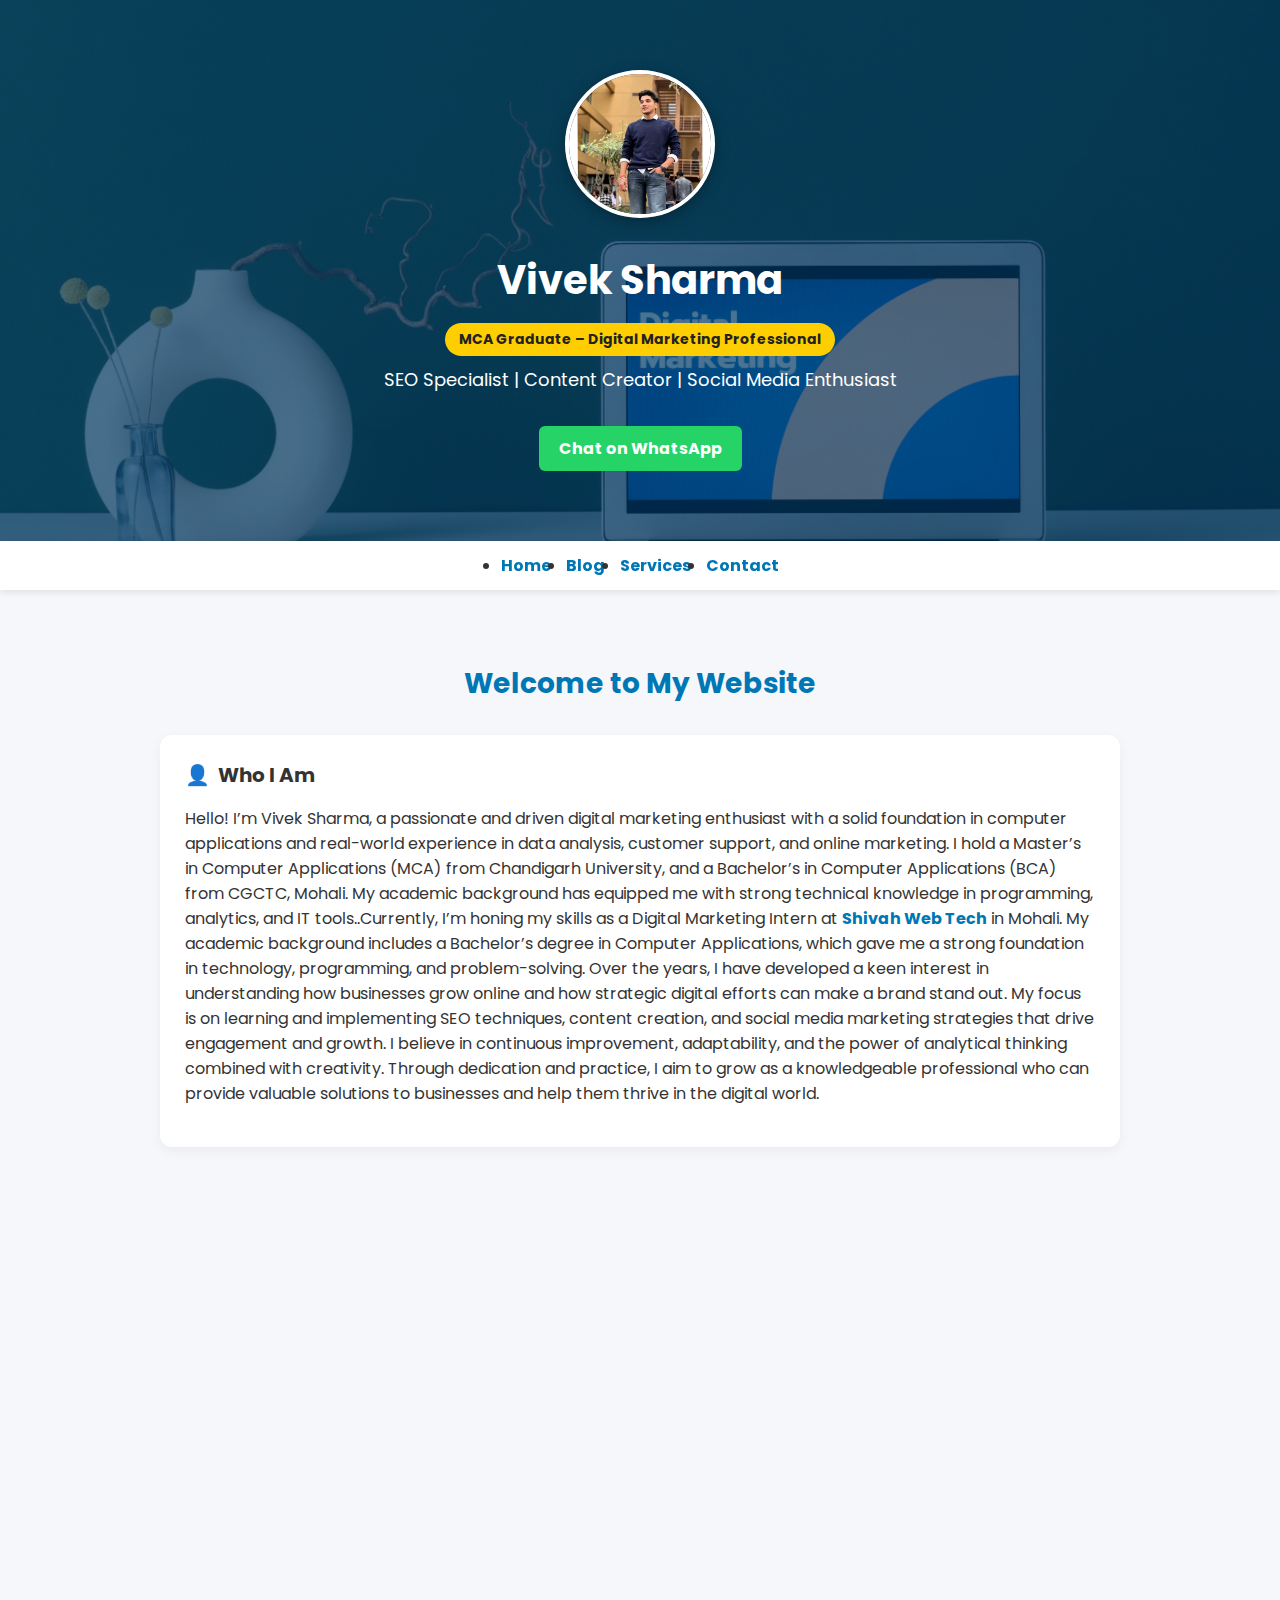
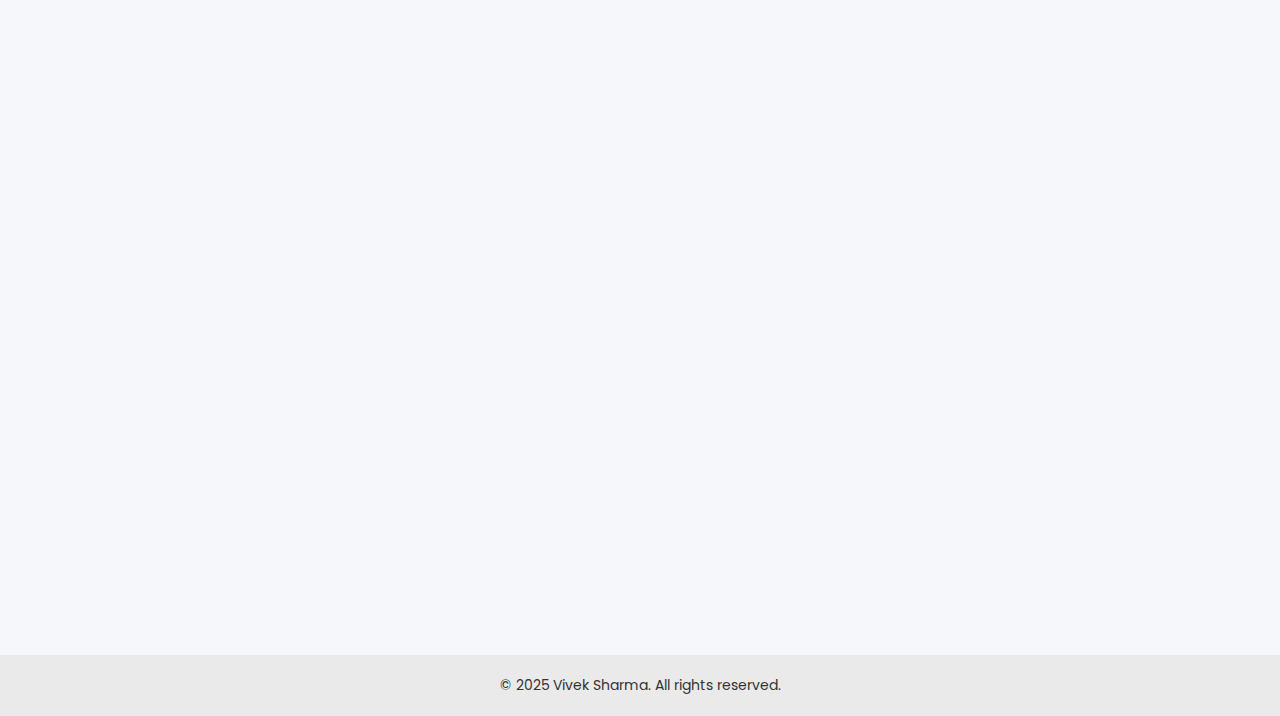
<file: index.html>
<!DOCTYPE html>
<html lang="en">
<head>
  <meta charset="UTF-8" />
  <meta name="viewport" content="width=device-width, initial-scale=1.0" />
  <meta name="description" content="Vivek Sharma – SEO Specialist & Digital Marketer helping businesses grow with SEO, content, and social media marketing. Proven results in lead generation & ranking." />
  <!-- Open Graph / Social Meta -->
<meta property="og:type" content="website" />
<meta property="og:title" content="SEO Specialist & Digital Marketer | Vivek Sharma – SEO & SMM Expert" />
<meta property="og:description" content="Vivek Sharma – SEO Specialist & Digital Marketer helping businesses grow with SEO, content, and social media marketing. Proven results in lead generation & ranking." />
<meta property="og:url" content="https://viveksharma90122-arch.github.io/seo/" />
<meta property="og:image" content="https://viveksharma90122-arch.github.io/digital-marketing/og-banner.jpg" />
<meta property="og:site_name" content="Vivek Sharma Portfolio" />
<meta name="twitter:card" content="summary_large_image" />
<meta name="twitter:title" content="SEO Specialist & Digital Marketer | Vivek Sharma – SEO & SMM Expert" />
<meta name="twitter:description" content="Portfolio of Vivek Sharma – SEO Specialist and Digital Marketing professional. Explore my work, skills, and journey." />
<meta name="twitter:image" content="https://viveksharma90122-arch.github.io/digital-marketing/og-banner.jpg" />
   <!--Canonical Tag Added -->
  <link rel="canonical" href="https://viveksharma90122-arch.github.io/digital-marketing/index.html" />
<title>SEO Specialist & Digital Marketer | Vivek Sharma – SEO & SMM Expert</title>
  <link rel="icon" type="image/png" href="favicon.png">
 <meta name="google-site-verification" content="your_verification_code_here" />
 <link href="https://fonts.googleapis.com/css2?family=Poppins:wght@300;400;600&display=swap" rel="stylesheet">
  <!-- Google tag (gtag.js) -->
<script async src="https://www.googletagmanager.com/gtag/js?id=G-89XR0S2K78"></script>
<script>
  window.dataLayer = window.dataLayer || [];
  function gtag(){dataLayer.push(arguments);}
  gtag('js', new Date());

  gtag('config', 'G-89XR0S2K78');
</script>
  <script type="application/ld+json">
{
  "@context": "https://schema.org",
  "@type": "Person",
  "name": "Vivek Sharma",
  "url": "https://viveksharma90122-arch.github.io/digital-marketing/",
  "image": "https://viveksharma90122-arch.github.io/digital-marketing/vivek.jpg",
  "jobTitle": "SEO Specialist & Digital Marketer",
  "description": "SEO Specialist, Content Creator, and Digital Marketing Professional helping businesses grow online.",
  "sameAs": [
    "https://www.instagram.com/vivvek._.sharma",
    "https://www.facebook.com/share/1AnR7f1GZd/?mibextid=wwXIfr",
    "https://www.linkedin.com/in/vivek-sharma-5a1b1b268"
  ],
  "worksFor": {
    "@type": "Organization",
    "name": "Shivah Web Tech",
    "url": "https://www.shivahwebtech.com/digital-marketing"
  }
}
</script>
  <script type="application/ld+json">
{
  "@context": "https://schema.org",
  "@type": "WebSite",
  "name": "Vivek Sharma - Digital Marketing",
  "url": "https://viveksharma90122-arch.github.io/digital-marketing/",
  "potentialAction": {
    "@type": "SearchAction",
    "target": "https://viveksharma90122-arch.github.io/digital-marketing/?s={search_term_string}",
    "query-input": "required name=search_term_string"
  }
}
</script>
  <script type="application/ld+json">
{
  "@context": "https://schema.org",
  "@type": "FAQPage",
  "mainEntity": [
    {
      "@type": "Question",
      "name": "What services does Vivek Sharma provide?",
      "acceptedAnswer": {
        "@type": "Answer",
        "text": "I provide SEO services, content marketing, and social media marketing strategies to help businesses grow online."
      }
    },
    {
      "@type": "Question",
      "name": "Where can I connect with Vivek Sharma?",
      "acceptedAnswer": {
        "@type": "Answer",
        "text": "You can connect with me on Instagram, Facebook, and LinkedIn to learn more about my work in digital marketing."
      }
    },
    {
      "@type": "Question",
      "name": "Does Vivek Sharma offer personalized digital marketing strategies?",
      "acceptedAnswer": {
        "@type": "Answer",
        "text": "Yes, I create customized digital marketing strategies based on the unique needs and goals of businesses to achieve maximum results."
      }
    },
    {
      "@type": "Question",
      "name": "How can SEO help my business?",
      "acceptedAnswer": {
        "@type": "Answer",
        "text": "SEO helps your business by improving your website's visibility on Google, driving more organic traffic, and increasing leads and sales."
      }
    },
    {
      "@type": "Question",
      "name": "Why should I hire a digital marketing expert?",
      "acceptedAnswer": {
        "@type": "Answer",
        "text": "Hiring a digital marketing expert ensures you get proven strategies, save time, and achieve faster growth online without trial and error."
      }
    },
    {
      "@type": "Question",
      "name": "Do you provide social media marketing services?",
      "acceptedAnswer": {
        "@type": "Answer",
        "text": "Yes, I help businesses grow their social media presence through targeted strategies on Instagram, Facebook, LinkedIn, and more."
      }
    },
    {
      "@type": "Question",
      "name": "How long does it take to see SEO results?",
      "acceptedAnswer": {
        "@type": "Answer",
        "text": "SEO is a long-term process. Usually, it takes 3 to 6 months to start seeing noticeable improvements in rankings and traffic."
      }
    },
    {
      "@type": "Question",
      "name": "Can you help me rank my LinkedIn profile on Google?",
      "acceptedAnswer": {
        "@type": "Answer",
        "text": "Yes, I specialize in building personal branding strategies, backlinks, and SEO optimization to rank LinkedIn profiles on Google search results."
      }
    },
    {
      "@type": "Question",
      "name": "Do you work with businesses outside India?",
      "acceptedAnswer": {
        "@type": "Answer",
        "text": "Yes, I work with clients globally and provide digital marketing services tailored for international businesses."
      }
    }
  ]
}
</script>
  <style>
    * { box-sizing: border-box; }
    html { scroll-behavior: smooth; }
    body {
      font-family: 'Poppins', sans-serif;
      margin: 0; padding: 0;
      background: #f5f7fa; color: #333;
      transition: background 0.3s, color 0.3s;
    }
    body.dark { background: #1e1e1e; color: #f5f5f5; }
    header {
      background: url('img.jpg') center/cover no-repeat;
      color: white; padding: 70px 20px; text-align: center; position: relative;
    }
    header::after {
      content: ''; position: absolute; top: 0; left: 0; right: 0; bottom: 0;
      background: rgba(0, 55, 100, 0.7); z-index: 1;
    }
    header * { position: relative; z-index: 2; }
    .profile-img { width: 150px; border-radius: 50%; margin-bottom: 15px; border: 4px solid white; box-shadow: 0 4px 15px rgba(0,0,0,0.3);}
    h1 { margin: 10px 0 5px; font-size: 2.5em; }
    .badge { display: inline-block; background: #ffce00; color: #222; padding: 6px 14px; font-weight: bold; border-radius: 20px; font-size: 14px; margin-top: 8px;}
    p.subtitle { font-size: 18px; margin-top: 10px; }
    .btn { background: #25d366; color: white; padding: 10px 20px; border-radius: 6px; text-decoration: none; display: inline-block; margin-top: 15px; font-weight: bold; transition: background 0.3s;}
    .btn:hover { background: #1da851; }
    nav {
      background: #fff; padding: 12px 20px; text-align: center; position: sticky; top: 0; z-index: 100;
      box-shadow: 0 2px 8px rgba(0,0,0,0.1); display: flex; justify-content: center; align-items: center; gap: 15px;
    }
    body.dark nav { background: #2c2c2c; }
    nav a { color: #0077b5; text-decoration: none; font-weight: bold; font-size: 16px; }
    nav a:hover { color: #ff9800; }
    .theme-toggle {
      cursor: pointer; padding: 8px 14px; background: #0077b5; color: white; border: none; border-radius: 20px; font-weight: bold; transition: background 0.3s;
    }
    .theme-toggle:hover { background: #005582; }
    section { margin: 30px auto; max-width: 1000px; padding: 20px; }
    .card {
      background: #fff; border-radius: 12px; box-shadow: 0 4px 12px rgba(0,0,0,0.05);
      padding: 25px; margin-bottom: 25px; transition: transform 0.5s ease, opacity 0.8s ease, box-shadow 0.3s ease;
      opacity: 0; transform: translateY(30px);
    }
    body.dark .card { background: #2c2c2c; }
    .card.visible { opacity: 1; transform: translateY(0); }
    .card:hover { box-shadow: 0 6px 20px rgba(0,0,0,0.1); }
    h2 { font-size: 28px; color: #0077b5; text-align: center; margin-bottom: 30px; }
    h3 { color: inherit; margin-top: 0; margin-bottom: 15px; font-size: 20px; }
    h3 span { margin-right: 8px; }
    footer { text-align: center; padding: 20px; background: #eaeaea; margin-top: 40px; font-size: 14px; }
    body.dark footer { background: #2c2c2c; }
    ul li { margin-bottom: 10px; }
    a.company-link { color: #0077b5; text-decoration: none; font-weight: bold; }
    a.company-link:hover { text-decoration: underline; }

    /* Popup Modal Styles */
    .popup-overlay {
      display: none;
      position: fixed; top: 0; left: 0; width: 100%; height: 100%;
      background: rgba(0,0,0,0.6);
      justify-content: center; align-items: center;
      z-index: 999;
    }
    .popup {
      background: #fff; color: #333;
      padding: 30px;
      border-radius: 12px;
      max-width: 400px;
      text-align: center;
      box-shadow: 0 8px 20px rgba(0,0,0,0.3);
      position: relative;
      animation: popin 0.4s ease;
    }
    body.dark .popup { background: #2c2c2c; color: #f5f5f5; }
    .popup h2 { font-size: 22px; margin-bottom: 15px; color: #ff5722; }
    .popup p { font-size: 16px; margin-bottom: 20px; }
    .popup a {
      display: inline-block; background: #ff5722; color: white;
      padding: 10px 20px; text-decoration: none; border-radius: 8px; font-weight: bold;
    }
    .popup a:hover { background: #e64a19; }
    .popup .close-btn {
      position: absolute; top: 10px; right: 15px; cursor: pointer; font-size: 20px; font-weight: bold; color: #666;
    }
    @keyframes popin {
      0% { transform: scale(0.7); opacity: 0; }
      100% { transform: scale(1); opacity: 1; }
    }
    @media (max-width: 768px) { nav { flex-wrap: wrap; } h1 { font-size: 2em; } }
  </style>
</head>
<body>
  <header>
    <img src="vivek.jpg" alt="Vivek Sharma" class="profile-img" />
    <h1>Vivek Sharma</h1>
    <div class="badge">MCA Graduate – Digital Marketing Professional</div>
    <p class="subtitle">SEO Specialist | Content Creator | Social Media Enthusiast</p>
    <a href="https://wa.me/919012285865" class="btn">Chat on WhatsApp</a>
  </header>

 <nav>
    <li><a href="index.html">Home</a></li>
    <li><a href="blog.html">Blog</a></li>
    <li><a href="services.html">Services</a></li>
    <li><a href="contact.html">Contact</a></li>
</nav>

  <section>
    <h2>Welcome to My Website</h2>

 <div class="card">
  <h3><span>👤</span>Who I Am</h3>
  <p>Hello! I’m Vivek Sharma, a passionate and driven digital marketing enthusiast with a solid foundation in computer applications and real-world experience in data analysis, customer support, and online marketing.

  I hold a Master’s in Computer Applications (MCA) from Chandigarh University, and a Bachelor’s in Computer Applications (BCA) from CGCTC, Mohali. My academic background has equipped me with strong technical knowledge in programming, analytics, and IT tools..Currently, I’m honing my skills as a Digital Marketing Intern at 
  <a href="https://www.shivahwebtech.com/digital-marketing" target="_blank" class="company-link">Shivah Web Tech</a> in Mohali. 
  My academic background includes a Bachelor’s degree in Computer Applications, which gave me a strong foundation in technology, programming, and problem-solving.
  Over the years, I have developed a keen interest in understanding how businesses grow online and how strategic digital efforts can make a brand stand out. 
  My focus is on learning and implementing SEO techniques, content creation, and social media marketing strategies that drive engagement and growth. 
  I believe in continuous improvement, adaptability, and the power of analytical thinking combined with creativity. 
  Through dedication and practice, I aim to grow as a knowledgeable professional who can provide valuable solutions to businesses and help them thrive in the digital world.</p>
</div>


    <div class="card">
      <h3><span>🚀</span>My Digital Marketing Journey</h3>
      <p>Over time, I discovered my interest in the creative and analytical side of the digital world. 
      While working on projects and learning new tools, I realized that digital marketing combines both creativity and data-driven strategies. 
      It is this blend of art and science that inspired me to pursue a career in this field. 
      At <a href="https://www.shivahwebtech.com/digital-marketing" target="_blank" class="company-link">Shivah Web Tech</a>, I have been gaining hands-on experience in Search Engine Optimization (SEO), Social Media Management, Content Marketing, 
      and various other aspects of digital growth. This internship has given me the opportunity to understand how online businesses operate 
      and how strategic campaigns can help brands reach the right audience.</p>
    </div>

    <div class="card">
      <h3><span>💼</span>Professional Journey</h3>
      <p>My journey has also included roles such as Data Analyst at Adreno Technologies and Customer Service Associate at Teleperformance, 
      which improved my skills in communication, teamwork, data interpretation, and understanding user needs. 
      These roles taught me patience and adaptability—qualities that are essential for any professional who wishes to grow in a fast-paced digital environment.</p>
    </div>

    <div class="card">
      <h3><span>⭐</span>Key Skills</h3>
      <p>My key skills include SEO (On-Page, Off-Page, and Technical), using tools like Google Analytics and Google Search Console, 
      keyword research, writing SEO-friendly content, and creating engaging designs on platforms like Canva. 
      I enjoy working on projects that challenge me to think creatively and strategically at the same time. 
      My goal is to build my expertise in digital marketing and become a versatile professional who can help businesses 
      improve their online presence through ethical and innovative strategies.</p>
    </div>

    <div class="card">
      <h3><span>🌱</span>Beyond Work</h3>
      <p>Outside of work and studies, I am deeply interested in personal branding, networking, and continuous learning. 
      I believe that in today’s digital era, knowledge and adaptability are the keys to growth. 
      Through my personal website, I aim to share my journey, showcase my projects, and connect with people who have similar interests in technology and marketing.</p>
    </div>
  </section>

  <footer>
    &copy; 2025 Vivek Sharma. All rights reserved.
  </footer>

  <!-- Popup Modal -->
  <div class="popup-overlay" id="popup">
    <div class="popup">
      <span class="close-btn" id="closePopup">&times;</span>
      <h2>The Digital Marketing Secret!</h2>
      <p>Discover how top brands dominate online – you won't believe!</p>
      <a href="https://www.shivahwebtech.com/" target="_blank">Reveal the Secret →</a>
    </div>
  </div>
<script>
  // Card fade-in animation
  const cards = document.querySelectorAll('.card');
  const observer = new IntersectionObserver((entries) => {
    entries.forEach(entry => {
      if (entry.isIntersecting) entry.target.classList.add('visible');
    });
  }, { threshold: 0.2 });
  cards.forEach(card => observer.observe(card));

  // Dark mode toggle
  const toggleBtn = document.querySelector('.theme-toggle');
  const body = document.body;
  if (localStorage.getItem('theme') === 'dark') {
    body.classList.add('dark');
    toggleBtn.textContent = 'Light Mode';
  }
  toggleBtn.addEventListener('click', () => {
    body.classList.toggle('dark');
    const isDark = body.classList.contains('dark');
    toggleBtn.textContent = isDark ? 'Light Mode' : 'Dark Mode';
    localStorage.setItem('theme', isDark ? 'dark' : 'light');
  });

  // Popup logic (show only once)
  const popup = document.getElementById('popup');
  const closeBtn = document.getElementById('closePopup');
  const popupShown = localStorage.getItem('popupShown');

  if (!popupShown) {
    setTimeout(() => {
      popup.style.display = 'flex';
    }, 4000);
  }

  function hidePopup() {
    popup.style.display = 'none';
    localStorage.setItem('popupShown', 'true'); // mark as shown
  }

  closeBtn.addEventListener('click', hidePopup);
  popup.addEventListener('click', (e) => {
    if (e.target === popup) hidePopup();
  });
</script>
</body>
</html>
</file>
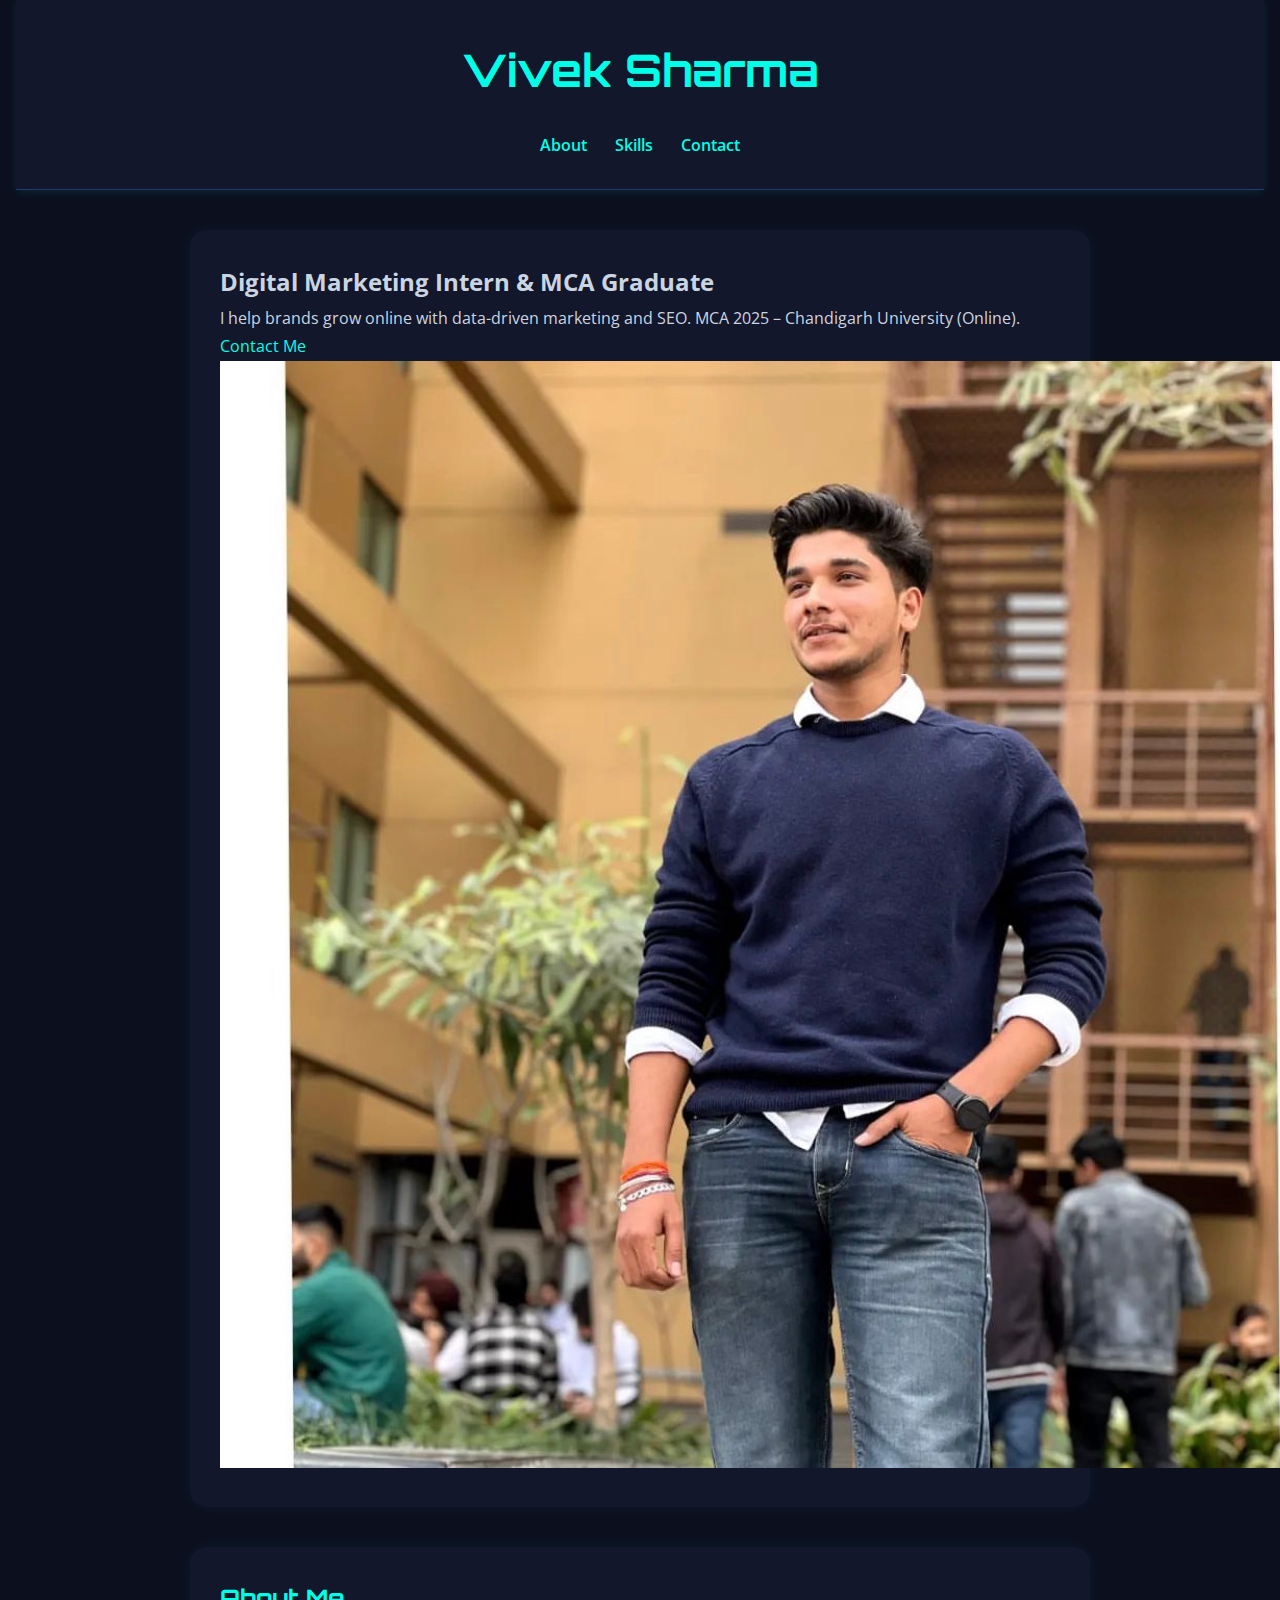
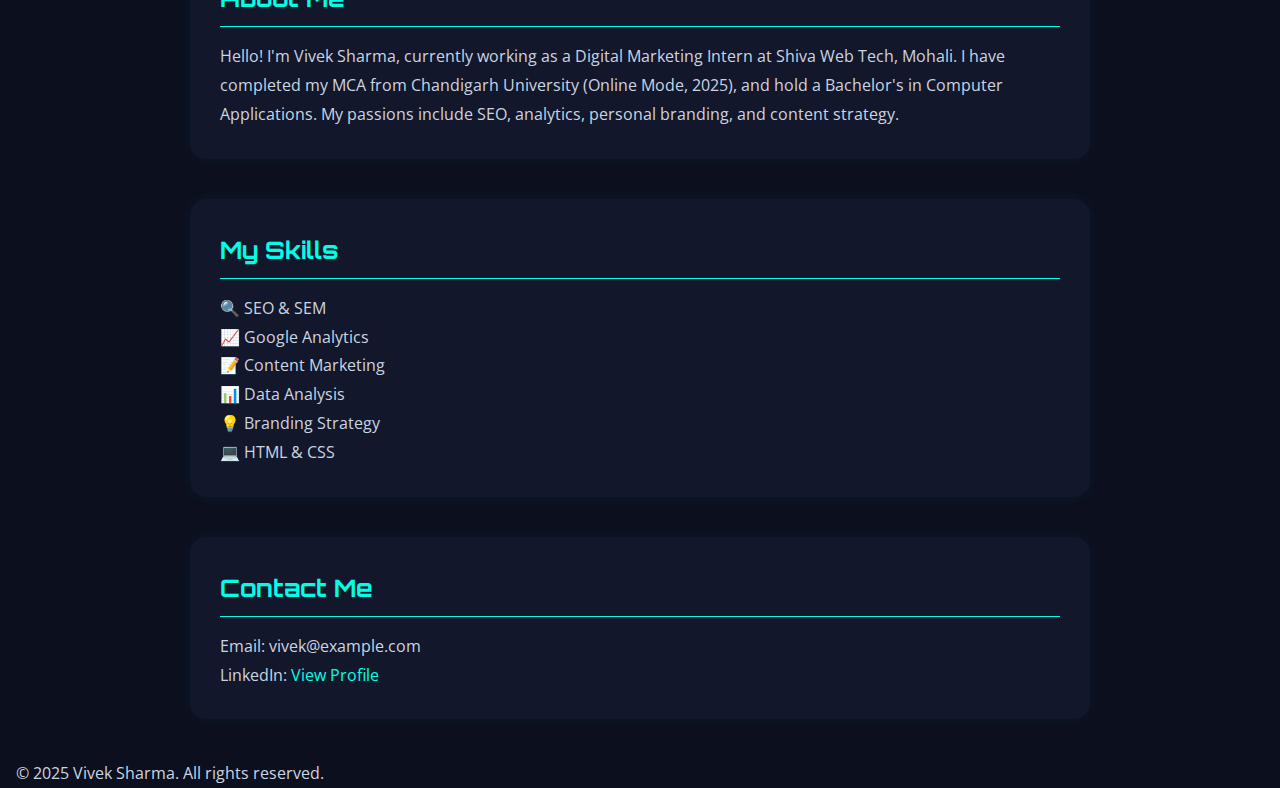
<file: index.html.html>
<!DOCTYPE html>
<html lang="en">
<head>
  <meta charset="UTF-8" />
  <meta name="viewport" content="width=device-width, initial-scale=1.0"/>
  <title>Vivek Sharma | Digital Marketing & MCA Graduate</title>
  <link rel="stylesheet" href="style.css" />
  <link href="https://fonts.googleapis.com/css2?family=Poppins:wght@400;600&display=swap" rel="stylesheet" />
</head>
<body>
  <header>
    <div class="container">
      <h1>Vivek Sharma</h1>
      <nav>
        <a href="#about">About</a>
        <a href="#skills">Skills</a>
        <a href="#contact">Contact</a>
      </nav>
    </div>
  </header>

  <section class="hero">
    <div class="container hero-content">
      <div class="text">
        <h2>Digital Marketing Intern & MCA Graduate</h2>
        <p>I help brands grow online with data-driven marketing and SEO. MCA 2025 – Chandigarh University (Online).</p>
        <a href="#contact" class="btn">Contact Me</a>
      </div>
      <div class="image">
        <img src="profile.jpg" alt="Vivek Sharma" />
      </div>
    </div>
  </section>

  <section id="about" class="section">
    <div class="container">
      <h3>About Me</h3>
      <p>Hello! I'm Vivek Sharma, currently working as a Digital Marketing Intern at Shiva Web Tech, Mohali. I have completed my MCA from Chandigarh University (Online Mode, 2025), and hold a Bachelor's in Computer Applications. My passions include SEO, analytics, personal branding, and content strategy.</p>
    </div>
  </section>

  <section id="skills" class="section light">
    <div class="container">
      <h3>My Skills</h3>
      <div class="skills-grid">
        <div class="skill-card">🔍 SEO & SEM</div>
        <div class="skill-card">📈 Google Analytics</div>
        <div class="skill-card">📝 Content Marketing</div>
        <div class="skill-card">📊 Data Analysis</div>
        <div class="skill-card">💡 Branding Strategy</div>
        <div class="skill-card">💻 HTML & CSS</div>
      </div>
    </div>
  </section>

  <section id="contact" class="section">
    <div class="container">
      <h3>Contact Me</h3>
      <p>Email: vivek@example.com</p>
      <p>LinkedIn: <a href="https://linkedin.com/in/vivek-sharma-5a1b1b268" target="_blank">View Profile</a></p>
    </div>
  </section>

  <footer>
    <div class="container">
      <p>© 2025 Vivek Sharma. All rights reserved.</p>
    </div>
  </footer>
</body>
</html>
</file>
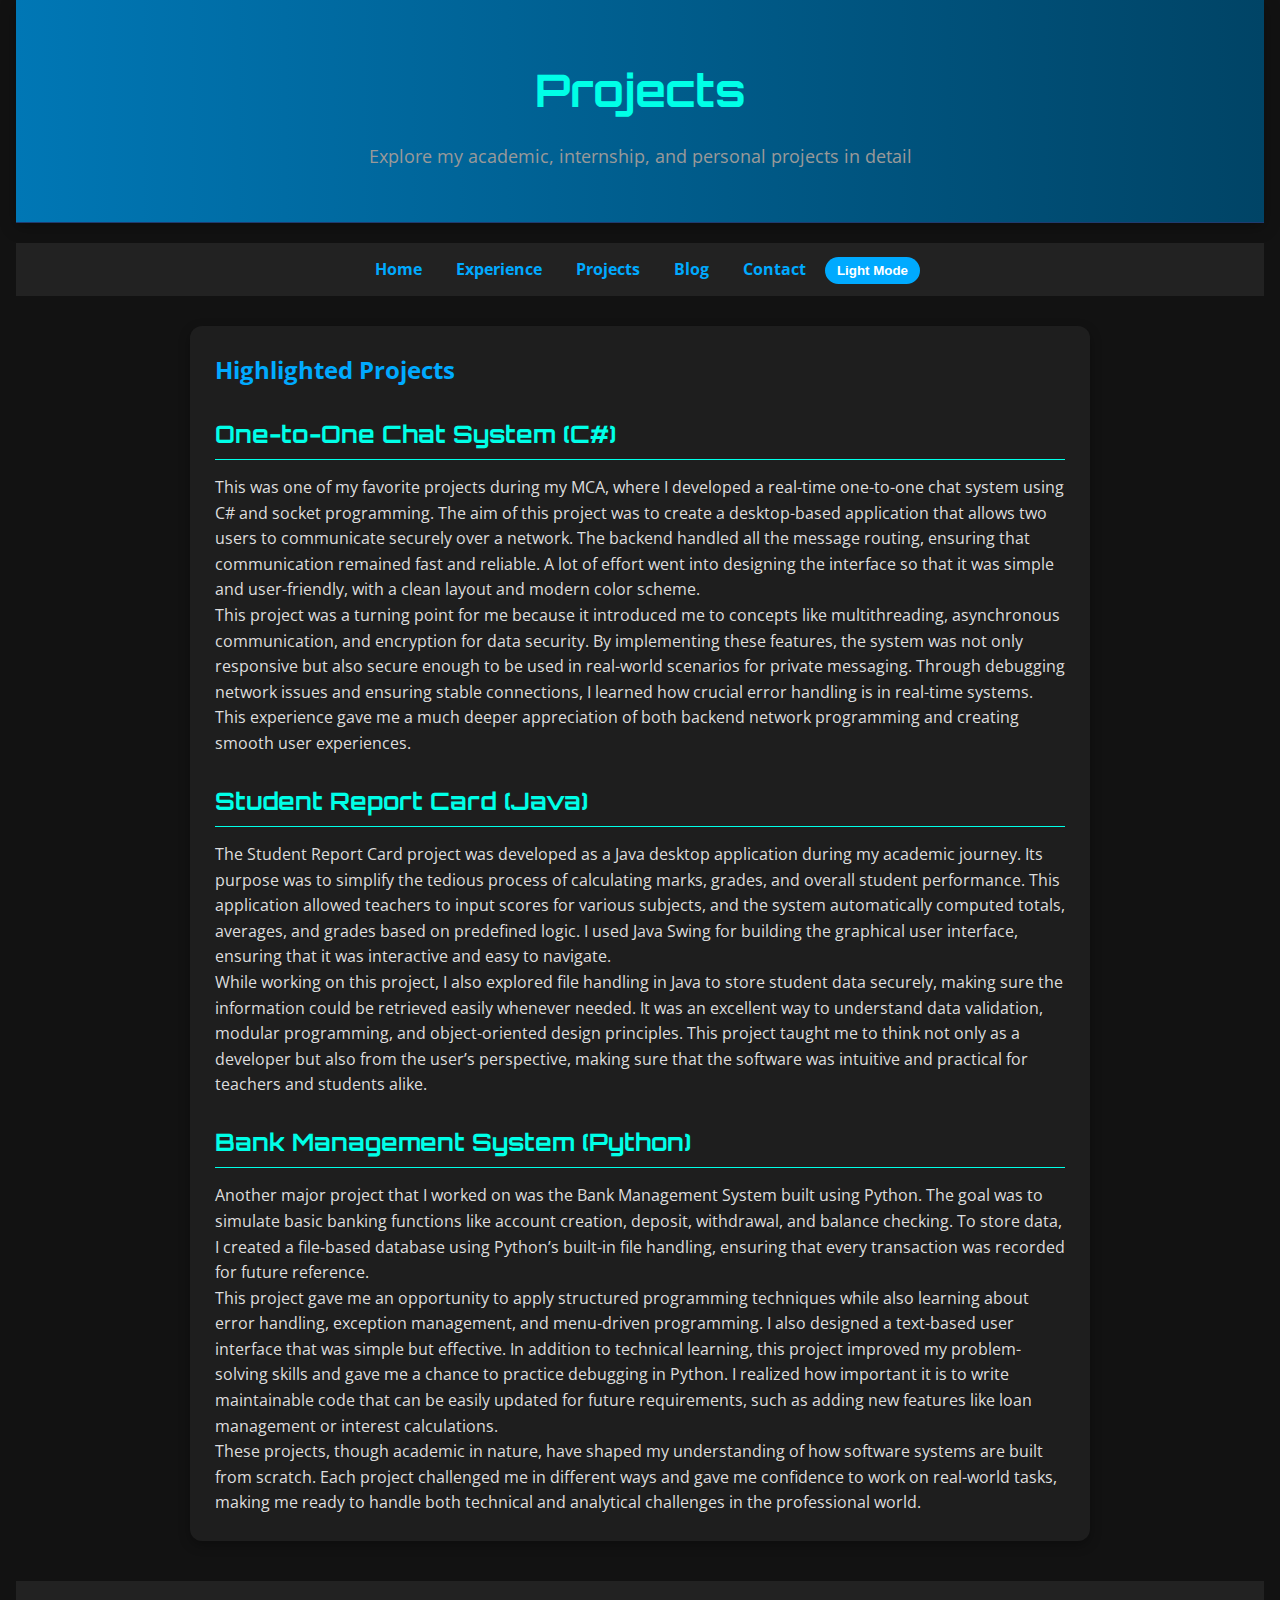
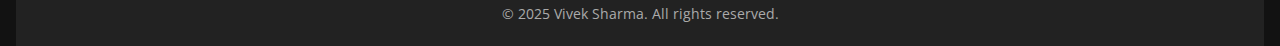
<file: projects.html>
<!DOCTYPE html>
<html lang="en">
<head>
  <meta charset="UTF-8" />
  <meta name="viewport" content="width=device-width, initial-scale=1.0" />
  <meta name="description" content="Vivek Sharma - Projects" />
  <meta property="og:title" content="Projects – Vivek Sharma" />
<meta property="og:description" content="View Vivek Sharma's projects in SEO, content creation, analytics, and digital marketing campaigns." />
<meta property="og:url" content="https://viveksharma90122-arch.github.io/seo/projects.html" />
<meta property="og:image" content="https://viveksharma90122-arch.github.io/seo/og-banner.jpg" />
  <title>Projects - Vivek Sharma</title>
  <link rel="icon" type="image/png" href="favicon.png">
  <link rel="stylesheet" href="style.css">
  <style>
    body.dark {
      background-color: #121212;
      color: #ddd;
    }
    header {
      background: linear-gradient(to right, #0077b5, #004466);
      color: white;
      padding: 50px 20px;
      text-align: center;
      box-shadow: 0 4px 15px rgba(0, 0, 0, 0.3);
    }
    section {
      background: #1e1e1e;
      margin: 30px auto;
      padding: 25px;
      max-width: 900px;
      border-radius: 12px;
      box-shadow: 0 4px 12px rgba(0,0,0,0.3);
      line-height: 1.6;
    }
    body.light section {
      background: #fff;
      color: #333;
    }
    h2 {
      color: #00aaff;
      margin-bottom: 20px;
    }
    h3 {
      color: #ffcc00;
      margin-top: 25px;
    }
    nav {
      background: #222;
      padding: 12px 20px;
      text-align: center;
      position: sticky;
      top: 0;
      z-index: 100;
    }
    nav a {
      margin: 0 15px;
      color: #00aaff;
      text-decoration: none;
      font-weight: bold;
      font-size: 16px;
    }
    nav a:hover {
      color: #ff9800;
    }
    #theme-toggle {
      background: #00aaff;
      color: #fff;
      border: none;
      padding: 6px 12px;
      border-radius: 20px;
      cursor: pointer;
      font-weight: bold;
    }
    footer {
      text-align: center;
      padding: 20px;
      background: #222;
      color: #aaa;
      margin-top: 40px;
      font-size: 14px;
    }
  </style>
</head>
<body class="dark">
  <header>
    <h1>Projects</h1>
    <p>Explore my academic, internship, and personal projects in detail</p>
  </header>

  <nav>
    <a href="index.html">Home</a>
    <a href="experience.html">Experience</a>
    <a href="projects.html">Projects</a>
    <a href="blog.html">Blog</a>
    <a href="contact.html">Contact</a>
    <button id="theme-toggle">Light Mode</button>
  </nav>

  <section>
    <h2>Highlighted Projects</h2>

    <h3>One-to-One Chat System (C#)</h3>
    <p>
      This was one of my favorite projects during my MCA, where I developed a real-time one-to-one chat system using C# and socket programming. 
      The aim of this project was to create a desktop-based application that allows two users to communicate securely over a network. 
      The backend handled all the message routing, ensuring that communication remained fast and reliable. 
      A lot of effort went into designing the interface so that it was simple and user-friendly, with a clean layout and modern color scheme.
    </p>
    <p>
      This project was a turning point for me because it introduced me to concepts like multithreading, 
      asynchronous communication, and encryption for data security. 
      By implementing these features, the system was not only responsive but also secure enough to be used in real-world scenarios for private messaging. 
      Through debugging network issues and ensuring stable connections, I learned how crucial error handling is in real-time systems. 
      This experience gave me a much deeper appreciation of both backend network programming and creating smooth user experiences.
    </p>

    <h3>Student Report Card (Java)</h3>
    <p>
      The Student Report Card project was developed as a Java desktop application during my academic journey. 
      Its purpose was to simplify the tedious process of calculating marks, grades, and overall student performance. 
      This application allowed teachers to input scores for various subjects, and the system automatically computed totals, averages, and grades based on predefined logic. 
      I used Java Swing for building the graphical user interface, ensuring that it was interactive and easy to navigate.
    </p>
    <p>
      While working on this project, I also explored file handling in Java to store student data securely, 
      making sure the information could be retrieved easily whenever needed. 
      It was an excellent way to understand data validation, modular programming, and object-oriented design principles. 
      This project taught me to think not only as a developer but also from the user’s perspective, 
      making sure that the software was intuitive and practical for teachers and students alike.
    </p>

    <h3>Bank Management System (Python)</h3>
    <p>
      Another major project that I worked on was the Bank Management System built using Python. 
      The goal was to simulate basic banking functions like account creation, deposit, withdrawal, and balance checking. 
      To store data, I created a file-based database using Python’s built-in file handling, ensuring that every transaction was recorded for future reference.
    </p>
    <p>
      This project gave me an opportunity to apply structured programming techniques while also learning about error handling, 
      exception management, and menu-driven programming. 
      I also designed a text-based user interface that was simple but effective. 
      In addition to technical learning, this project improved my problem-solving skills and gave me a chance to practice debugging in Python. 
      I realized how important it is to write maintainable code that can be easily updated for future requirements, 
      such as adding new features like loan management or interest calculations.
    </p>

    <p>
      These projects, though academic in nature, have shaped my understanding of how software systems are built from scratch. 
      Each project challenged me in different ways and gave me confidence to work on real-world tasks, 
      making me ready to handle both technical and analytical challenges in the professional world.
    </p>
  </section>

  <footer>
    &copy; 2025 Vivek Sharma. All rights reserved.
  </footer>

  <script>
    const toggleButton = document.getElementById('theme-toggle');
    const body = document.body;

    toggleButton.addEventListener('click', () => {
      body.classList.toggle('light');
      body.classList.toggle('dark');
      toggleButton.textContent = body.classList.contains('light') ? 'Dark Mode' :
</file>
<file: style.css>
@import url('https://fonts.googleapis.com/css2?family=Orbitron:wght@500&family=Open+Sans&display=swap');

:root {
  --primary: #00ffe7;
  --background: #0c0f1e;
  --card: #12172b;
  --text-light: #cbd5e1;
  --heading: #ffffff;
}

* {
  margin: 0;
  padding: 0;
  box-sizing: border-box;
}

body {
  font-family: 'Open Sans', sans-serif;
  background: var(--background);
  color: var(--text-light);
  line-height: 1.8;
  padding: 0 16px;
}

header {
  background-color: var(--card);
  text-align: center;
  padding: 30px 20px;
  border-bottom: 1px solid #1f3b6f;
  box-shadow: 0 2px 10px rgba(0, 255, 255, 0.1);
}

header h1 {
  font-family: 'Orbitron', sans-serif;
  font-size: 2.8rem;
  color: var(--primary);
}

header p {
  font-size: 1.1rem;
  margin-top: 10px;
  color: #999;
}

nav {
  margin-top: 20px;
}

nav a {
  color: var(--primary);
  margin: 0 12px;
  text-decoration: none;
  font-weight: 600;
  font-size: 1rem;
  transition: color 0.3s;
}

nav a:hover {
  color: #00e1ff;
}

section {
  max-width: 900px;
  margin: 40px auto;
  background: var(--card);
  padding: 30px;
  border-radius: 16px;
  box-shadow: 0 0 20px rgba(0, 255, 255, 0.05);
}

section h3 {
  font-family: 'Orbitron', sans-serif;
  font-size: 1.5rem;
  margin-bottom: 15px;
  color: var(--primary);
  border-bottom: 1px solid var(--primary);
  padding-bottom: 6px;
}

ul {
  list-style: disc;
  padding-left: 20px;
}

ul li {
  margin-bottom: 10px;
}

a {
  color: var(--primary);
  text-decoration: none;
}

a:hover {
  text-decoration: underline;
}

.profile {
  display: block;
  width: 160px;
  height: 160px;
  border-radius: 50%;
  object-fit: cover;
  margin: 0 auto 20px;
  border: 3px solid var
  .hero-banner {
  height: 100vh;
  background: url('assets/bg.jpg') center/cover no-repeat;
  position: relative;
  color: white;
}

.overlay {
  background: rgba(0, 0, 0, 0.6);
  height: 100%;
  width: 100%;
  display: flex;
  align-items: center;
  justify-content: center;
  text-align: center;
  padding: 0 20px;
}

.hero-content h1 {
  font-size: 3rem;
  font-family: 'Orbitron', sans-serif;
  color: #ffffff;
}

.hero-content .highlight {
  color: #00ffe7;
}

.subtext {
  font-size: 1.2rem;
  color: #ddd;
  margin: 15px 0;
}

.btn {
  background: transparent;
  border: 2px solid #00ffe7;
  color: #00ffe7;
  padding: 12px 24px;
  border-radius: 30px;
  font-weight: bold;
  text-decoration: none;
  transition: all 0.3s ease;
}

.btn:hover {
  background: #00ffe7;
  color: #0a0f1c;
}
</file>
